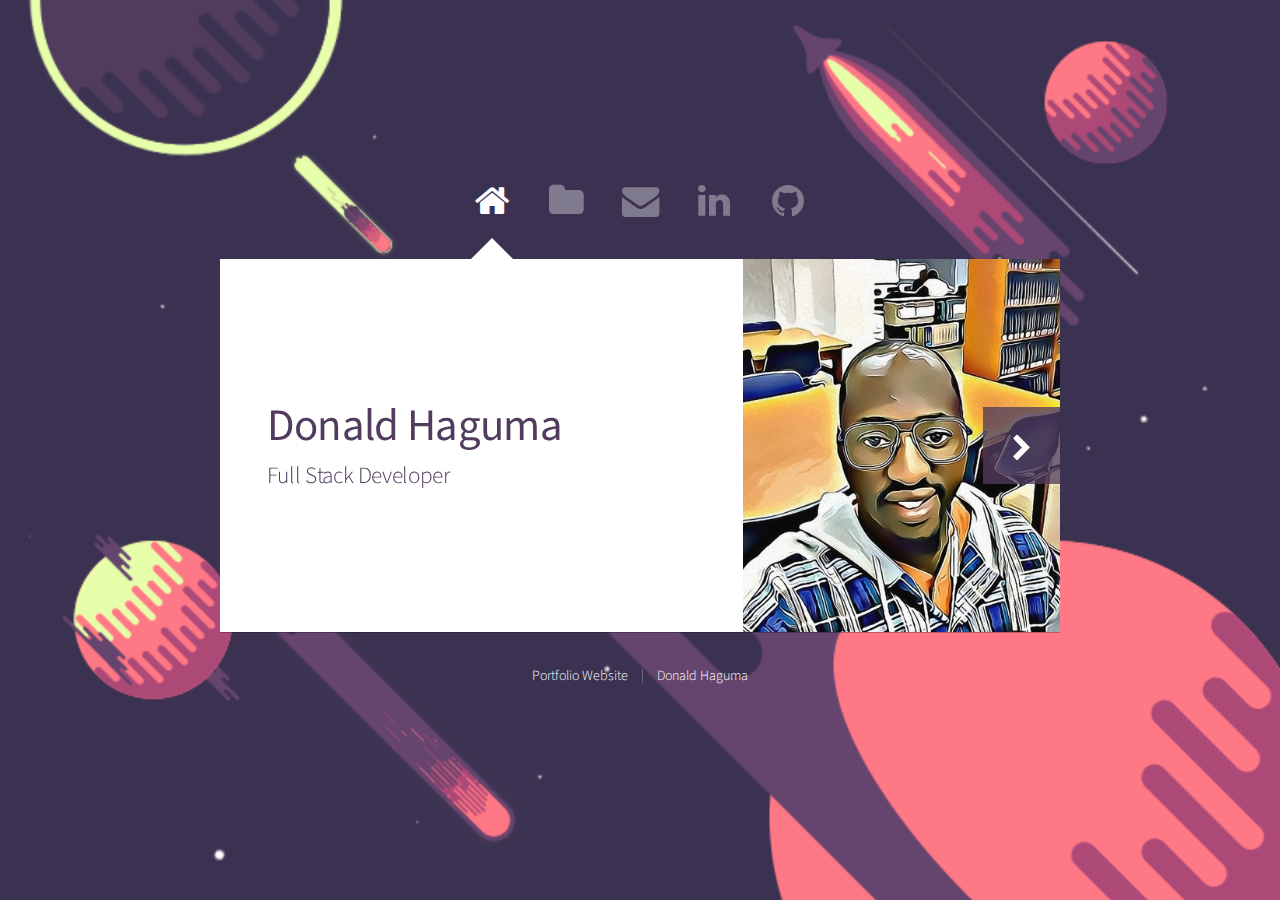
<file: hagthedon/index.html>
<!DOCTYPE HTML>
<html>
	<head>
		<title>Portfolio - Donald Haguma</title>
		<meta charset="utf-8" />

		<link rel="apple-touch-icon" sizes="57x57" href="images/favicons/apple-icon-57x57.png">
		<link rel="apple-touch-icon" sizes="60x60" href="images/favicons/apple-icon-60x60.png">
		<link rel="apple-touch-icon" sizes="72x72" href="images/favicons/apple-icon-72x72.png">
		<link rel="apple-touch-icon" sizes="76x76" href="images/favicons/apple-icon-76x76.png">
		<link rel="apple-touch-icon" sizes="114x114" href="images/favicons/apple-icon-114x114.png">
		<link rel="apple-touch-icon" sizes="120x120" href="images/favicons/apple-icon-120x120.png">
		<link rel="apple-touch-icon" sizes="144x144" href="images/favicons/apple-icon-144x144.png">
		<link rel="apple-touch-icon" sizes="152x152" href="images/favicons/apple-icon-152x152.png">
		<link rel="apple-touch-icon" sizes="180x180" href="images/favicons/apple-icon-180x180.png">
		<link rel="icon" type="image/png" sizes="192x192"  href="images/favicons/android-icon-192x192.png">
		<link rel="icon" type="image/png" sizes="32x32" href="images/favicons/favicon-32x32.png">
		<link rel="icon" type="image/png" sizes="96x96" href="images/favicons/favicon-96x96.png">
		<link rel="icon" type="image/png" sizes="16x16" href="images/favicons/favicon-16x16.png">
		<link rel="manifest" href="/manifest.json">
		<meta name="msapplication-TileColor" content="#ffffff">
		<meta name="msapplication-TileImage" content="images/favicons/ms-icon-144x144.png">
		<meta name="theme-color" content="#ffffff">

		<meta name="viewport" content="width=device-width, initial-scale=1, user-scalable=no" />
		<link rel="stylesheet" href="assets/css/main.css" />
		<noscript><link rel="stylesheet" href="assets/css/noscript.css" /></noscript>
	</head>
	<body class="is-preload">

		<!-- Wrapper-->
			<div id="wrapper">

				<!-- Nav -->
					<nav id="nav">
						<a href="#" class="icon fa-home"><span>Home</span></a>
						<a href="#work" class="icon fa-folder"><span>Work</span></a>
						<a href="#contact" class="icon fa-envelope"><span>Contact</span></a>
						<a href="https://www.linkedin.com/in/hagthedon/" class="icon fa-linkedin" target="_blank"><span>LinkedIn</span></a>
						<a href="https://github.com/HagTheDon" class="icon fa-github" target="_blank"><span>GitHub</span></a>
					</nav>

				<!-- Main -->
					<div id="main">

						<!-- Me -->
							<article id="home" class="panel intro">
								<header>
									<h1>Donald Haguma</h1>
									<p>Full Stack Developer</p>
								</header>
								<a href="#work" class="jumplink pic">
									<span class="arrow icon fa-chevron-right"><span>See my work</span></span>
									<img src="images/cartonized.png" alt="" />
								</a>
							</article>

						<!-- Work -->
							<article id="work" class="panel">
								<header>
									<h2>My Works</h2>
								</header>
								<p>
									Pleasure in the job puts perfection in the work. Quality is not an act, it is a habit. 
								</p>
								<section>
									<div class="row">
										<div class="col-4 col-6-medium col-12-small">
											<a href="https://smart-brain.hagthedon.com" class="image fit" target="_blank"><img src="images/smart-brain.png" alt=""></a>
										</div>
										<div class="col-4 col-6-medium col-12-small">
											<a href="https://robofriends.hagthedon.com" class="image fit" target="_blank"><img src="images/robofriends.png" alt=""></a>
										</div>
										<div class="col-4 col-6-medium col-12-small">
											<a href="https://www.wazigrouplimited.com" class="image fit" target="_blank"><img src="images/wazigroup.png" alt=""></a>
										</div>
										<div class="col-4 col-6-medium col-12-small">
											<a href="https://lobased.com" class="image fit" target="_blank"><img src="images/lobased.png" alt=""></a>
										</div>
										<div class="col-4 col-6-medium col-12-small">
											<a href="https://hitmash.com" class="image fit" target="_blank"><img src="images/hitmash.jpg" alt=""></a>
										</div>
										<div class="col-4 col-6-medium col-12-small">
											<a href="http://sigma.ug" class="image fit" target="_blank"><img src="images/sigma.png" alt=""></a>
										</div>
										<div class="col-4 col-6-medium col-12-small">
											<a href="https://snake.hagthedon.com" class="image fit" target="_blank"><img src="images/snake.png" alt=""></a>
										</div>
									</div>
								</section>
							</article>

						<!-- Contact -->
							<article id="contact" class="panel">
								<header>
									<h2>Contact Me</h2>
								</header>
								<form action="#" method="post">
									<div>
										<div class="row">
											<div class="col-6 col-12-medium">
												<input type="text" name="name" placeholder="Name" />
											</div>
											<div class="col-6 col-12-medium">
												<input type="text" name="email" placeholder="Email" />
											</div>
											<div class="col-12">
												<input type="text" name="subject" placeholder="Subject" />
											</div>
											<div class="col-12">
												<textarea name="message" placeholder="Message" rows="6"></textarea>
											</div>
											<div class="col-12">
												<input type="submit" value="Send Message" />
											</div>
										</div>
									</div>
								</form>
							</article>

					</div>

				<!-- Footer -->
					<div id="footer">
						<ul class="copyright">
							<li>Portfolio Website</li><li>Donald Haguma</li>
						</ul>
					</div>

			</div>

		<!-- Scripts -->
			<script src="assets/js/jquery.min.js"></script>
			<script src="assets/js/browser.min.js"></script>
			<script src="assets/js/breakpoints.min.js"></script>
			<script src="assets/js/util.js"></script>
			<script src="assets/js/main.js"></script>

	</body>
</html>
</file>
<file: hagthedon/assets/css/noscript.css>
/*
	Astral by HTML5 UP
	html5up.net | @ajlkn
	Free for personal and commercial use under the CCA 3.0 license (html5up.net/license)
*/

/* Wrapper */

	#wrapper {
		opacity: 1 !important;
	}

/* Nav */

	#nav a {
		opacity: 1.0;
	}

		#nav a:before, #nav a:after {
			display: none;
		}

		#nav a span {
			top: 0;
			opacity: 1.0;
		}

			#nav a span:after {
				display: none;
			}

/* Main */

	#main {
		background: none;
		box-shadow: none;
	}

		#main > .panel {
			background: #ffffff;
			margin-bottom: 2em;
		}

			#main > .panel:last-child {
				margin-bottom: 0;
			}
</file>
<file: hagthedon/assets/css/main.css>
@import url("https://fonts.googleapis.com/css?family=Source+Sans+Pro:300,400,300italic,400italic");
@import url("font-awesome.min.css");

/*
	Astral by HTML5 UP
	html5up.net | @ajlkn
	Free for personal and commercial use under the CCA 3.0 license (html5up.net/license)
*/

html, body, div, span, applet, object,
iframe, h1, h2, h3, h4, h5, h6, p, blockquote,
pre, a, abbr, acronym, address, big, cite,
code, del, dfn, em, img, ins, kbd, q, s, samp,
small, strike, strong, sub, sup, tt, var, b,
u, i, center, dl, dt, dd, ol, ul, li, fieldset,
form, label, legend, table, caption, tbody,
tfoot, thead, tr, th, td, article, aside,
canvas, details, embed, figure, figcaption,
footer, header, hgroup, menu, nav, output, ruby,
section, summary, time, mark, audio, video {
	margin: 0;
	padding: 0;
	border: 0;
	font-size: 100%;
	font: inherit;
	vertical-align: baseline;}

article, aside, details, figcaption, figure,
footer, header, hgroup, menu, nav, section {
	display: block;}

body {
	line-height: 1;
}

ol, ul {
	list-style: none;
}

blockquote, q {
	quotes: none;
}

	blockquote:before, blockquote:after, q:before, q:after {
		content: '';
		content: none;
	}

table {
	border-collapse: collapse;
	border-spacing: 0;
}

body {
	-webkit-text-size-adjust: none;
}

mark {
	background-color: transparent;
	color: inherit;
}

input::-moz-focus-inner {
	border: 0;
	padding: 0;
}

input, select, textarea {
	-moz-appearance: none;
	-webkit-appearance: none;
	-ms-appearance: none;
	appearance: none;
}

/* Row */

	.row {
		display: flex;
		flex-wrap: wrap;
		box-sizing: border-box;
		align-items: stretch;
	}

		.row > * {
			box-sizing: border-box;
		}

		.row.gtr-uniform > * > :last-child {
			margin-bottom: 0;
		}

		.row.aln-left {
			justify-content: flex-start;
		}

		.row.aln-center {
			justify-content: center;
		}

		.row.aln-right {
			justify-content: flex-end;
		}

		.row.aln-top {
			align-items: flex-start;
		}

		.row.aln-middle {
			align-items: center;
		}

		.row.aln-bottom {
			align-items: flex-end;
		}

		.row > .imp {
			order: -1;
		}

		.row > .col-1 {
			width: 8.3333333333%;
		}

		.row > .off-1 {
			margin-left: 8.3333333333%;
		}

		.row > .col-2 {
			width: 16.6666666667%;
		}

		.row > .off-2 {
			margin-left: 16.6666666667%;
		}

		.row > .col-3 {
			width: 25%;
		}

		.row > .off-3 {
			margin-left: 25%;
		}

		.row > .col-4 {
			width: 33.3333333333%;
		}

		.row > .off-4 {
			margin-left: 33.3333333333%;
		}

		.row > .col-5 {
			width: 41.6666666667%;
		}

		.row > .off-5 {
			margin-left: 41.6666666667%;
		}

		.row > .col-6 {
			width: 50%;
		}

		.row > .off-6 {
			margin-left: 50%;
		}

		.row > .col-7 {
			width: 58.3333333333%;
		}

		.row > .off-7 {
			margin-left: 58.3333333333%;
		}

		.row > .col-8 {
			width: 66.6666666667%;
		}

		.row > .off-8 {
			margin-left: 66.6666666667%;
		}

		.row > .col-9 {
			width: 75%;
		}

		.row > .off-9 {
			margin-left: 75%;
		}

		.row > .col-10 {
			width: 83.3333333333%;
		}

		.row > .off-10 {
			margin-left: 83.3333333333%;
		}

		.row > .col-11 {
			width: 91.6666666667%;
		}

		.row > .off-11 {
			margin-left: 91.6666666667%;
		}

		.row > .col-12 {
			width: 100%;
		}

		.row > .off-12 {
			margin-left: 100%;
		}

		.row.gtr-0 {
			margin-top: 0em;
			margin-left: 0em;
		}

			.row.gtr-0 > * {
				padding: 0em 0 0 0em;
			}

			.row.gtr-0.gtr-uniform {
				margin-top: 0em;
			}

				.row.gtr-0.gtr-uniform > * {
					padding-top: 0em;
				}

		.row.gtr-25 {
			margin-top: -0.3125em;
			margin-left: -0.3125em;
		}

			.row.gtr-25 > * {
				padding: 0.3125em 0 0 0.3125em;
			}

			.row.gtr-25.gtr-uniform {
				margin-top: -0.3125em;
			}

				.row.gtr-25.gtr-uniform > * {
					padding-top: 0.3125em;
				}

		.row.gtr-50 {
			margin-top: -0.625em;
			margin-left: -0.625em;
		}

			.row.gtr-50 > * {
				padding: 0.625em 0 0 0.625em;
			}

			.row.gtr-50.gtr-uniform {
				margin-top: -0.625em;
			}

				.row.gtr-50.gtr-uniform > * {
					padding-top: 0.625em;
				}

		.row {
			margin-top: -1.25em;
			margin-left: -1.25em;
		}

			.row > * {
				padding: 1.25em 0 0 1.25em;
			}

			.row.gtr-uniform {
				margin-top: -1.25em;
			}

				.row.gtr-uniform > * {
					padding-top: 1.25em;
				}

		.row.gtr-150 {
			margin-top: -1.875em;
			margin-left: -1.875em;
		}

			.row.gtr-150 > * {
				padding: 1.875em 0 0 1.875em;
			}

			.row.gtr-150.gtr-uniform {
				margin-top: -1.875em;
			}

				.row.gtr-150.gtr-uniform > * {
					padding-top: 1.875em;
				}

		.row.gtr-200 {
			margin-top: -2.5em;
			margin-left: -2.5em;
		}

			.row.gtr-200 > * {
				padding: 2.5em 0 0 2.5em;
			}

			.row.gtr-200.gtr-uniform {
				margin-top: -2.5em;
			}

				.row.gtr-200.gtr-uniform > * {
					padding-top: 2.5em;
				}

		@media screen and (max-width: 1680px) {

			.row {
				display: flex;
				flex-wrap: wrap;
				box-sizing: border-box;
				align-items: stretch;
			}

				.row > * {
					box-sizing: border-box;
				}

				.row.gtr-uniform > * > :last-child {
					margin-bottom: 0;
				}

				.row.aln-left {
					justify-content: flex-start;
				}

				.row.aln-center {
					justify-content: center;
				}

				.row.aln-right {
					justify-content: flex-end;
				}

				.row.aln-top {
					align-items: flex-start;
				}

				.row.aln-middle {
					align-items: center;
				}

				.row.aln-bottom {
					align-items: flex-end;
				}

				.row > .imp-xlarge {
					order: -1;
				}

				.row > .col-1-xlarge {
					width: 8.3333333333%;
				}

				.row > .off-1-xlarge {
					margin-left: 8.3333333333%;
				}

				.row > .col-2-xlarge {
					width: 16.6666666667%;
				}

				.row > .off-2-xlarge {
					margin-left: 16.6666666667%;
				}

				.row > .col-3-xlarge {
					width: 25%;
				}

				.row > .off-3-xlarge {
					margin-left: 25%;
				}

				.row > .col-4-xlarge {
					width: 33.3333333333%;
				}

				.row > .off-4-xlarge {
					margin-left: 33.3333333333%;
				}

				.row > .col-5-xlarge {
					width: 41.6666666667%;
				}

				.row > .off-5-xlarge {
					margin-left: 41.6666666667%;
				}

				.row > .col-6-xlarge {
					width: 50%;
				}

				.row > .off-6-xlarge {
					margin-left: 50%;
				}

				.row > .col-7-xlarge {
					width: 58.3333333333%;
				}

				.row > .off-7-xlarge {
					margin-left: 58.3333333333%;
				}

				.row > .col-8-xlarge {
					width: 66.6666666667%;
				}

				.row > .off-8-xlarge {
					margin-left: 66.6666666667%;
				}

				.row > .col-9-xlarge {
					width: 75%;
				}

				.row > .off-9-xlarge {
					margin-left: 75%;
				}

				.row > .col-10-xlarge {
					width: 83.3333333333%;
				}

				.row > .off-10-xlarge {
					margin-left: 83.3333333333%;
				}

				.row > .col-11-xlarge {
					width: 91.6666666667%;
				}

				.row > .off-11-xlarge {
					margin-left: 91.6666666667%;
				}

				.row > .col-12-xlarge {
					width: 100%;
				}

				.row > .off-12-xlarge {
					margin-left: 100%;
				}

				.row.gtr-0 {
					margin-top: 0em;
					margin-left: 0em;
				}

					.row.gtr-0 > * {
						padding: 0em 0 0 0em;
					}

					.row.gtr-0.gtr-uniform {
						margin-top: 0em;
					}

						.row.gtr-0.gtr-uniform > * {
							padding-top: 0em;
						}

				.row.gtr-25 {
					margin-top: -0.3125em;
					margin-left: -0.3125em;
				}

					.row.gtr-25 > * {
						padding: 0.3125em 0 0 0.3125em;
					}

					.row.gtr-25.gtr-uniform {
						margin-top: -0.3125em;
					}

						.row.gtr-25.gtr-uniform > * {
							padding-top: 0.3125em;
						}

				.row.gtr-50 {
					margin-top: -0.625em;
					margin-left: -0.625em;
				}

					.row.gtr-50 > * {
						padding: 0.625em 0 0 0.625em;
					}

					.row.gtr-50.gtr-uniform {
						margin-top: -0.625em;
					}

						.row.gtr-50.gtr-uniform > * {
							padding-top: 0.625em;
						}

				.row {
					margin-top: -1.25em;
					margin-left: -1.25em;
				}

					.row > * {
						padding: 1.25em 0 0 1.25em;
					}

					.row.gtr-uniform {
						margin-top: -1.25em;
					}

						.row.gtr-uniform > * {
							padding-top: 1.25em;
						}

				.row.gtr-150 {
					margin-top: -1.875em;
					margin-left: -1.875em;
				}

					.row.gtr-150 > * {
						padding: 1.875em 0 0 1.875em;
					}

					.row.gtr-150.gtr-uniform {
						margin-top: -1.875em;
					}

						.row.gtr-150.gtr-uniform > * {
							padding-top: 1.875em;
						}

				.row.gtr-200 {
					margin-top: -2.5em;
					margin-left: -2.5em;
				}

					.row.gtr-200 > * {
						padding: 2.5em 0 0 2.5em;
					}

					.row.gtr-200.gtr-uniform {
						margin-top: -2.5em;
					}

						.row.gtr-200.gtr-uniform > * {
							padding-top: 2.5em;
						}

		}

		@media screen and (max-width: 1280px) {

			.row {
				display: flex;
				flex-wrap: wrap;
				box-sizing: border-box;
				align-items: stretch;
			}

				.row > * {
					box-sizing: border-box;
				}

				.row.gtr-uniform > * > :last-child {
					margin-bottom: 0;
				}

				.row.aln-left {
					justify-content: flex-start;
				}

				.row.aln-center {
					justify-content: center;
				}

				.row.aln-right {
					justify-content: flex-end;
				}

				.row.aln-top {
					align-items: flex-start;
				}

				.row.aln-middle {
					align-items: center;
				}

				.row.aln-bottom {
					align-items: flex-end;
				}

				.row > .imp-large {
					order: -1;
				}

				.row > .col-1-large {
					width: 8.3333333333%;
				}

				.row > .off-1-large {
					margin-left: 8.3333333333%;
				}

				.row > .col-2-large {
					width: 16.6666666667%;
				}

				.row > .off-2-large {
					margin-left: 16.6666666667%;
				}

				.row > .col-3-large {
					width: 25%;
				}

				.row > .off-3-large {
					margin-left: 25%;
				}

				.row > .col-4-large {
					width: 33.3333333333%;
				}

				.row > .off-4-large {
					margin-left: 33.3333333333%;
				}

				.row > .col-5-large {
					width: 41.6666666667%;
				}

				.row > .off-5-large {
					margin-left: 41.6666666667%;
				}

				.row > .col-6-large {
					width: 50%;
				}

				.row > .off-6-large {
					margin-left: 50%;
				}

				.row > .col-7-large {
					width: 58.3333333333%;
				}

				.row > .off-7-large {
					margin-left: 58.3333333333%;
				}

				.row > .col-8-large {
					width: 66.6666666667%;
				}

				.row > .off-8-large {
					margin-left: 66.6666666667%;
				}

				.row > .col-9-large {
					width: 75%;
				}

				.row > .off-9-large {
					margin-left: 75%;
				}

				.row > .col-10-large {
					width: 83.3333333333%;
				}

				.row > .off-10-large {
					margin-left: 83.3333333333%;
				}

				.row > .col-11-large {
					width: 91.6666666667%;
				}

				.row > .off-11-large {
					margin-left: 91.6666666667%;
				}

				.row > .col-12-large {
					width: 100%;
				}

				.row > .off-12-large {
					margin-left: 100%;
				}

				.row.gtr-0 {
					margin-top: 0em;
					margin-left: 0em;
				}

					.row.gtr-0 > * {
						padding: 0em 0 0 0em;
					}

					.row.gtr-0.gtr-uniform {
						margin-top: 0em;
					}

						.row.gtr-0.gtr-uniform > * {
							padding-top: 0em;
						}

				.row.gtr-25 {
					margin-top: -0.3125em;
					margin-left: -0.3125em;
				}

					.row.gtr-25 > * {
						padding: 0.3125em 0 0 0.3125em;
					}

					.row.gtr-25.gtr-uniform {
						margin-top: -0.3125em;
					}

						.row.gtr-25.gtr-uniform > * {
							padding-top: 0.3125em;
						}

				.row.gtr-50 {
					margin-top: -0.625em;
					margin-left: -0.625em;
				}

					.row.gtr-50 > * {
						padding: 0.625em 0 0 0.625em;
					}

					.row.gtr-50.gtr-uniform {
						margin-top: -0.625em;
					}

						.row.gtr-50.gtr-uniform > * {
							padding-top: 0.625em;
						}

				.row {
					margin-top: -1.25em;
					margin-left: -1.25em;
				}

					.row > * {
						padding: 1.25em 0 0 1.25em;
					}

					.row.gtr-uniform {
						margin-top: -1.25em;
					}

						.row.gtr-uniform > * {
							padding-top: 1.25em;
						}

				.row.gtr-150 {
					margin-top: -1.875em;
					margin-left: -1.875em;
				}

					.row.gtr-150 > * {
						padding: 1.875em 0 0 1.875em;
					}

					.row.gtr-150.gtr-uniform {
						margin-top: -1.875em;
					}

						.row.gtr-150.gtr-uniform > * {
							padding-top: 1.875em;
						}

				.row.gtr-200 {
					margin-top: -2.5em;
					margin-left: -2.5em;
				}

					.row.gtr-200 > * {
						padding: 2.5em 0 0 2.5em;
					}

					.row.gtr-200.gtr-uniform {
						margin-top: -2.5em;
					}

						.row.gtr-200.gtr-uniform > * {
							padding-top: 2.5em;
						}

		}

		@media screen and (max-width: 980px) {

			.row {
				display: flex;
				flex-wrap: wrap;
				box-sizing: border-box;
				align-items: stretch;
			}

				.row > * {
					box-sizing: border-box;
				}

				.row.gtr-uniform > * > :last-child {
					margin-bottom: 0;
				}

				.row.aln-left {
					justify-content: flex-start;
				}

				.row.aln-center {
					justify-content: center;
				}

				.row.aln-right {
					justify-content: flex-end;
				}

				.row.aln-top {
					align-items: flex-start;
				}

				.row.aln-middle {
					align-items: center;
				}

				.row.aln-bottom {
					align-items: flex-end;
				}

				.row > .imp-medium {
					order: -1;
				}

				.row > .col-1-medium {
					width: 8.3333333333%;
				}

				.row > .off-1-medium {
					margin-left: 8.3333333333%;
				}

				.row > .col-2-medium {
					width: 16.6666666667%;
				}

				.row > .off-2-medium {
					margin-left: 16.6666666667%;
				}

				.row > .col-3-medium {
					width: 25%;
				}

				.row > .off-3-medium {
					margin-left: 25%;
				}

				.row > .col-4-medium {
					width: 33.3333333333%;
				}

				.row > .off-4-medium {
					margin-left: 33.3333333333%;
				}

				.row > .col-5-medium {
					width: 41.6666666667%;
				}

				.row > .off-5-medium {
					margin-left: 41.6666666667%;
				}

				.row > .col-6-medium {
					width: 50%;
				}

				.row > .off-6-medium {
					margin-left: 50%;
				}

				.row > .col-7-medium {
					width: 58.3333333333%;
				}

				.row > .off-7-medium {
					margin-left: 58.3333333333%;
				}

				.row > .col-8-medium {
					width: 66.6666666667%;
				}

				.row > .off-8-medium {
					margin-left: 66.6666666667%;
				}

				.row > .col-9-medium {
					width: 75%;
				}

				.row > .off-9-medium {
					margin-left: 75%;
				}

				.row > .col-10-medium {
					width: 83.3333333333%;
				}

				.row > .off-10-medium {
					margin-left: 83.3333333333%;
				}

				.row > .col-11-medium {
					width: 91.6666666667%;
				}

				.row > .off-11-medium {
					margin-left: 91.6666666667%;
				}

				.row > .col-12-medium {
					width: 100%;
				}

				.row > .off-12-medium {
					margin-left: 100%;
				}

				.row.gtr-0 {
					margin-top: 0em;
					margin-left: 0em;
				}

					.row.gtr-0 > * {
						padding: 0em 0 0 0em;
					}

					.row.gtr-0.gtr-uniform {
						margin-top: 0em;
					}

						.row.gtr-0.gtr-uniform > * {
							padding-top: 0em;
						}

				.row.gtr-25 {
					margin-top: -0.3125em;
					margin-left: -0.3125em;
				}

					.row.gtr-25 > * {
						padding: 0.3125em 0 0 0.3125em;
					}

					.row.gtr-25.gtr-uniform {
						margin-top: -0.3125em;
					}

						.row.gtr-25.gtr-uniform > * {
							padding-top: 0.3125em;
						}

				.row.gtr-50 {
					margin-top: -0.625em;
					margin-left: -0.625em;
				}

					.row.gtr-50 > * {
						padding: 0.625em 0 0 0.625em;
					}

					.row.gtr-50.gtr-uniform {
						margin-top: -0.625em;
					}

						.row.gtr-50.gtr-uniform > * {
							padding-top: 0.625em;
						}

				.row {
					margin-top: -1.25em;
					margin-left: -1.25em;
				}

					.row > * {
						padding: 1.25em 0 0 1.25em;
					}

					.row.gtr-uniform {
						margin-top: -1.25em;
					}

						.row.gtr-uniform > * {
							padding-top: 1.25em;
						}

				.row.gtr-150 {
					margin-top: -1.875em;
					margin-left: -1.875em;
				}

					.row.gtr-150 > * {
						padding: 1.875em 0 0 1.875em;
					}

					.row.gtr-150.gtr-uniform {
						margin-top: -1.875em;
					}

						.row.gtr-150.gtr-uniform > * {
							padding-top: 1.875em;
						}

				.row.gtr-200 {
					margin-top: -2.5em;
					margin-left: -2.5em;
				}

					.row.gtr-200 > * {
						padding: 2.5em 0 0 2.5em;
					}

					.row.gtr-200.gtr-uniform {
						margin-top: -2.5em;
					}

						.row.gtr-200.gtr-uniform > * {
							padding-top: 2.5em;
						}

		}

		@media screen and (max-width: 736px) {

			.row {
				display: flex;
				flex-wrap: wrap;
				box-sizing: border-box;
				align-items: stretch;
			}

				.row > * {
					box-sizing: border-box;
				}

				.row.gtr-uniform > * > :last-child {
					margin-bottom: 0;
				}

				.row.aln-left {
					justify-content: flex-start;
				}

				.row.aln-center {
					justify-content: center;
				}

				.row.aln-right {
					justify-content: flex-end;
				}

				.row.aln-top {
					align-items: flex-start;
				}

				.row.aln-middle {
					align-items: center;
				}

				.row.aln-bottom {
					align-items: flex-end;
				}

				.row > .imp-small {
					order: -1;
				}

				.row > .col-1-small {
					width: 8.3333333333%;
				}

				.row > .off-1-small {
					margin-left: 8.3333333333%;
				}

				.row > .col-2-small {
					width: 16.6666666667%;
				}

				.row > .off-2-small {
					margin-left: 16.6666666667%;
				}

				.row > .col-3-small {
					width: 25%;
				}

				.row > .off-3-small {
					margin-left: 25%;
				}

				.row > .col-4-small {
					width: 33.3333333333%;
				}

				.row > .off-4-small {
					margin-left: 33.3333333333%;
				}

				.row > .col-5-small {
					width: 41.6666666667%;
				}

				.row > .off-5-small {
					margin-left: 41.6666666667%;
				}

				.row > .col-6-small {
					width: 50%;
				}

				.row > .off-6-small {
					margin-left: 50%;
				}

				.row > .col-7-small {
					width: 58.3333333333%;
				}

				.row > .off-7-small {
					margin-left: 58.3333333333%;
				}

				.row > .col-8-small {
					width: 66.6666666667%;
				}

				.row > .off-8-small {
					margin-left: 66.6666666667%;
				}

				.row > .col-9-small {
					width: 75%;
				}

				.row > .off-9-small {
					margin-left: 75%;
				}

				.row > .col-10-small {
					width: 83.3333333333%;
				}

				.row > .off-10-small {
					margin-left: 83.3333333333%;
				}

				.row > .col-11-small {
					width: 91.6666666667%;
				}

				.row > .off-11-small {
					margin-left: 91.6666666667%;
				}

				.row > .col-12-small {
					width: 100%;
				}

				.row > .off-12-small {
					margin-left: 100%;
				}

				.row.gtr-0 {
					margin-top: 0em;
					margin-left: 0em;
				}

					.row.gtr-0 > * {
						padding: 0em 0 0 0em;
					}

					.row.gtr-0.gtr-uniform {
						margin-top: 0em;
					}

						.row.gtr-0.gtr-uniform > * {
							padding-top: 0em;
						}

				.row.gtr-25 {
					margin-top: -0.3125em;
					margin-left: -0.3125em;
				}

					.row.gtr-25 > * {
						padding: 0.3125em 0 0 0.3125em;
					}

					.row.gtr-25.gtr-uniform {
						margin-top: -0.3125em;
					}

						.row.gtr-25.gtr-uniform > * {
							padding-top: 0.3125em;
						}

				.row.gtr-50 {
					margin-top: -0.625em;
					margin-left: -0.625em;
				}

					.row.gtr-50 > * {
						padding: 0.625em 0 0 0.625em;
					}

					.row.gtr-50.gtr-uniform {
						margin-top: -0.625em;
					}

						.row.gtr-50.gtr-uniform > * {
							padding-top: 0.625em;
						}

				.row {
					margin-top: -1.25em;
					margin-left: -1.25em;
				}

					.row > * {
						padding: 1.25em 0 0 1.25em;
					}

					.row.gtr-uniform {
						margin-top: -1.25em;
					}

						.row.gtr-uniform > * {
							padding-top: 1.25em;
						}

				.row.gtr-150 {
					margin-top: -1.875em;
					margin-left: -1.875em;
				}

					.row.gtr-150 > * {
						padding: 1.875em 0 0 1.875em;
					}

					.row.gtr-150.gtr-uniform {
						margin-top: -1.875em;
					}

						.row.gtr-150.gtr-uniform > * {
							padding-top: 1.875em;
						}

				.row.gtr-200 {
					margin-top: -2.5em;
					margin-left: -2.5em;
				}

					.row.gtr-200 > * {
						padding: 2.5em 0 0 2.5em;
					}

					.row.gtr-200.gtr-uniform {
						margin-top: -2.5em;
					}

						.row.gtr-200.gtr-uniform > * {
							padding-top: 2.5em;
						}

		}

/* Basic */

	html {
		box-sizing: border-box;
	}

	*, *:before, *:after {
		box-sizing: inherit;
	}

	body {
		 	background-image:url('images/looping-space.gif');
		    background-size:100%;
		    background-repeat: repeat-y;
		    background-attachment: fixed;
		    height:100%;
		    width:100%;
	}

		body.is-preload *, body.is-preload *:before, body.is-preload *:after {
			-moz-animation: none !important;
			-webkit-animation: none !important;
			-ms-animation: none !important;
			animation: none !important;
			-moz-transition: none !important;
			-webkit-transition: none !important;
			-ms-transition: none !important;
			transition: none !important;
		}

	body, input, textarea, select {
		font-family: 'Source Sans Pro', sans-serif;
		font-weight: 300;
		color: #777777;
		font-size: 20pt;
		line-height: 1.75em;
	}

		@media screen and (max-width: 1680px) {

			body, input, textarea, select {
				font-size: 15pt;
			}

		}

		@media screen and (max-width: 1280px) {

			body, input, textarea, select {
				font-size: 14pt;
			}

		}

		@media screen and (max-width: 736px) {

			body, input, textarea, select {
				font-size: 12pt;
			}

		}

		@media screen and (max-width: 360px) {

			body, input, textarea, select {
				font-size: 11pt;
			}

		}

	strong, b, h1, h2, h3, h4, h5, h6 {
		font-weight: 400;
		color: #513c5d;
	}

	h1 {
		font-size: 2.4em;
		letter-spacing: -0.015em;
	}

	h2 {
		font-size: 1.8em;
		letter-spacing: -0.015em;
	}

	h3, h4, h5, h6 {
		font-size: 1.25em;
		letter-spacing: -0.015em;
	}

	@media screen and (max-width: 736px) {

		h1 {
			font-size: 1.75em;
		}

		h2 {
			font-size: 1.375em;
		}

		h3, h4, h5, h6 {
			font-size: 1em;
		}

	}

	blockquote {
		border-left: solid 0.5em #ddd;
		padding: 1em 0 1em 2em;
		font-style: italic;
	}

	em, i {
		font-style: italic;
	}

	hr {
		border: 0;
		border-top: solid 1px #ddd;
		padding: 1.5em 0 0 0;
		margin: 1.75em 0 0 0;
	}

	sub {
		position: relative;
		top: 0.5em;
		font-size: 0.8em;
	}

	sup {
		position: relative;
		top: -0.5em;
		font-size: 0.8em;
	}

	br.clear {
		clear: both;
	}

	p, ul, ol, dl, table, blockquote, form {
		margin-bottom: 2em;
	}

/* Table */

	table {
		width: 100%;
	}

		table.default tbody tr {
			border-bottom: solid 1px #f4f4f4;
		}

		table.default td {
			padding: 0.5em 1em 0.5em 1em;
		}

		table.default th {
			text-align: left;
			font-weight: 400;
			padding: 0.5em 1em 0.5em 1em;
		}

		table.default thead {
			border-bottom: solid 2px #f4f4f4;
		}

/* Form */

	form label {
		display: block;
		font-weight: 400;
		color: #363636;
		margin: 0 0 1em 0;
	}

	form input[type="text"],
	form input[type="email"],
	form input[type="password"],
	form select,
	form textarea {
		-webkit-appearance: none;
		border: 0;
		background: #f4f4f4;
		padding: 0.75em;
		width: 100%;
		-moz-transition: background-color .25s ease-in-out;
		-webkit-transition: background-color .25s ease-in-out;
		-ms-transition: background-color .25s ease-in-out;
		transition: background-color .25s ease-in-out;
	}

		form input[type="text"]:focus,
		form input[type="email"]:focus,
		form input[type="password"]:focus,
		form select:focus,
		form textarea:focus {
			background: #f8f8f8;
		}

	form input[type="text"],
	form input[type="email"],
	form input[type="password"],
	form select {
		line-height: 1.35em;
	}

	form ::-webkit-input-placeholder {
		color: #999;
	}

	form :-moz-placeholder {
		color: #999;
	}

	form ::-moz-placeholder {
		color: #999;
	}

	form :-ms-input-placeholder {
		color: #999;
	}

/* Section/Article */

	section, article {
		margin-bottom: 3em;
	}

		section > :last-child, section:last-child, article > :last-child, article:last-child {
			margin-bottom: 0;
		}

	header {
		margin: 0 0 1.5em 0;
	}

		header > p {
			margin: 0.5em 0 0 0;
			color: #513c5d;
		}

		@media screen and (max-width: 736px) {

			header {
				margin: 0 0 1em 0;
			}

		}

/* Image */

	.image {
		display: inline-block;
	}

		.image img {
			display: block;
			width: 100%;
		}

		.image.fit {
			display: block;
			width: 100%;
		}

		.image.featured {
			display: block;
			width: 100%;
			margin: 0 0 2em 0;
		}

		.image.left {
			float: left;
			margin: 0 2em 2em 0;
		}

		.image.centered {
			display: block;
			margin: 0 0 2em 0;
		}

			.image.centered img {
				margin: 0 auto;
				width: auto;
			}

/* Button */

	input[type="button"],
	input[type="submit"],
	input[type="reset"],
	button,
	.button {
		-moz-transition: background-color .25s ease-in-out;
		-webkit-transition: background-color .25s ease-in-out;
		-ms-transition: background-color .25s ease-in-out;
		transition: background-color .25s ease-in-out;
		-webkit-appearance: none;
		display: inline-block;
		background-color: #222222;
		color: #ffffff;
		border: 0;
		cursor: pointer;
		outline: 0;
		padding: 0.7em 1.5em 0.7em 1.5em;
	}

		input[type="button"]:hover,
		input[type="submit"]:hover,
		input[type="reset"]:hover,
		button:hover,
		.button:hover {
			background-color: #333333;
		}

		input[type="button"]:active,
		input[type="submit"]:active,
		input[type="reset"]:active,
		button:active,
		.button:active {
			background-color: #444444;
		}

		input[type="button"].alt,
		input[type="submit"].alt,
		input[type="reset"].alt,
		button.alt,
		.button.alt {
			background-color: #777777;
		}

			input[type="button"].alt:hover,
			input[type="submit"].alt:hover,
			input[type="reset"].alt:hover,
			button.alt:hover,
			.button.alt:hover {
				background-color: #888888;
			}

			input[type="button"].alt:active,
			input[type="submit"].alt:active,
			input[type="reset"].alt:active,
			button.alt:active,
			.button.alt:active {
				background-color: #999999;
			}

		input[type="button"].small,
		input[type="submit"].small,
		input[type="reset"].small,
		button.small,
		.button.small {
			font-size: 0.75em;
		}

		input[type="button"].large,
		input[type="submit"].large,
		input[type="reset"].large,
		button.large,
		.button.large {
			font-size: 1.25em;
			padding: 0.5em 1.25em 0.5em 1.25em;
		}

		input[type="button"].xlarge,
		input[type="submit"].xlarge,
		input[type="reset"].xlarge,
		button.xlarge,
		.button.xlarge {
			font-size: 1.5em;
			padding: 0.5em 1.25em 0.5em 1.25em;
		}

		@media screen and (max-width: 736px) {

			input[type="button"],
			input[type="submit"],
			input[type="reset"],
			button,
			.button {
				width: 100%;
			}

		}

/* List */

	ul {
		list-style: disc;
		padding-left: 1em;
	}

		ul li {
			padding-left: 0.5em;
		}

	ol {
		list-style: decimal;
		padding-left: 1.25em;
	}

		ol li {
			padding-left: 0.25em;
		}

/* Actions */

	ul.actions {
		list-style: none;
		padding-left: 0;
	}

		ul.actions li {
			display: inline-block;
			padding-left: 0;
			margin: 0 0 0 0.5em;
		}

			ul.actions li:first-child {
				margin-left: 0;
			}

		@media screen and (max-width: 736px) {

			ul.actions li {
				display: block;
				margin: 0.75em 0 0 0;
			}

				ul.actions li:first-child {
					margin-top: 0;
				}

		}

/* Icons */

	.icon {
		position: relative;
		text-decoration: none;
	}

		.icon:before {
			-moz-osx-font-smoothing: grayscale;
			-webkit-font-smoothing: antialiased;
			font-family: FontAwesome;
			font-style: normal;
			font-weight: normal;
			text-transform: none !important;
		}

		.icon > .label {
			display: none;
		}

/* Nav */

	#nav {
		text-align: center;
		height: 4.25em;
		cursor: default;
	}

		#nav a {
			position: relative;
			display: inline-block;
			color: #ffffff;
			width: 1em;
			height: 1em;
			line-height: 0.9em;
			font-size: 2.5em;
			margin: 0 0.25em 0 0.25em;
			opacity: 0.35;
			outline: 0;
			-moz-transition: opacity .25s ease-in-out;
			-webkit-transition: opacity .25s ease-in-out;
			-ms-transition: opacity .25s ease-in-out;
			transition: opacity .25s ease-in-out;
		}

			#nav a.icon:before {
				padding-right: 0;
			}

			#nav a:before {
				font-size: 0.8em;
			}

			#nav a:after {
				content: '';
				display: block;
				position: absolute;
				left: 50%;
				bottom: -0.75em;
				margin-left: -0.5em;
				border-bottom: solid 0em #ffffff;
				border-left: solid 0.5em transparent;
				border-right: solid 0.5em transparent;
				-moz-transition: border-bottom-width .25s ease-in-out;
				-webkit-transition: border-bottom-width .25s ease-in-out;
				-ms-transition: border-bottom-width .25s ease-in-out;
				transition: border-bottom-width .25s ease-in-out;
			}

			#nav a span {
				display: block;
				position: absolute;
				background: #222222;
				color: #ffffff;
				top: -2.75em;
				font-size: 0.3em;
				height: 2.25em;
				line-height: 2.25em;
				left: 50%;
				opacity: 0;
				-moz-transition: opacity .25s ease-in-out;
				-webkit-transition: opacity .25s ease-in-out;
				-ms-transition: opacity .25s ease-in-out;
				transition: opacity .25s ease-in-out;
				width: 5.5em;
				margin-left: -2.75em;
			}

				#nav a span:after {
					content: '';
					display: block;
					position: absolute;
					bottom: -0.4em;
					left: 50%;
					margin-left: -0.6em;
					border-top: solid 0.6em #222222;
					border-left: solid 0.6em transparent;
					border-right: solid 0.6em transparent;
				}

			#nav a:hover {
				opacity: 1.0;
			}

				#nav a:hover span {
					opacity: 1.0;
				}

			#nav a.active {
				opacity: 1.0;
			}

				#nav a.active:after {
					border-bottom-width: 0.5em;
				}

		@media screen and (max-width: 980px) {

			#nav a span {
				display: none;
			}

		}

/* Wrapper */

	#wrapper {
		width: 45em;
		margin: 0 auto;
		min-height: 100vh;
		max-width: 100%;
		padding: 4em 0;
		display: -moz-flex;
		display: -webkit-flex;
		display: -ms-flex;
		display: flex;
		-moz-flex-direction: column;
		-webkit-flex-direction: column;
		-ms-flex-direction: column;
		flex-direction: column;
		-moz-align-items: center;
		-webkit-align-items: center;
		-ms-align-items: center;
		align-items: center;
		-moz-justify-content: center;
		-webkit-justify-content: center;
		-ms-justify-content: center;
		justify-content: center;
		-moz-transition: opacity 1s ease-in-out;
		-webkit-transition: opacity 1s ease-in-out;
		-ms-transition: opacity 1s ease-in-out;
		transition: opacity 1s ease-in-out;
	}

		body.is-preload #wrapper {
			opacity: 0;
		}

		@media screen and (max-width: 1280px) {

			#wrapper {
				padding: 3em 0;
				max-width: calc(100% - 6em);
			}

		}

		@media screen and (max-width: 980px) {

			#wrapper {
				padding: 1.5em 0;
				max-width: calc(100% - 8em);
			}

		}

		@media screen and (max-width: 736px) {

			#wrapper {
				padding: 1em 0;
				max-width: calc(100% - 2em);
			}

		}

		@media screen and (max-width: 360px) {

			#wrapper {
				padding: 1em 0;
				max-width: 100%;
			}

		}

/* Main */

	#main {
		position: relative;
		overflow: hidden;
		width: 100%;
		background: #ffffff;
		box-shadow: 0px 1px 0px 0px rgba(0, 0, 0, 0.25);
		-moz-transition: min-height 0.5s ease-in-out, max-height 0.5s ease-in-out;
		-webkit-transition: min-height 0.5s ease-in-out, max-height 0.5s ease-in-out;
		-ms-transition: min-height 0.5s ease-in-out, max-height 0.5s ease-in-out;
		transition: min-height 0.5s ease-in-out, max-height 0.5s ease-in-out;
	}

		#main > .panel {
			-moz-transition: opacity 0.25s ease-in-out;
			-webkit-transition: opacity 0.25s ease-in-out;
			-ms-transition: opacity 0.25s ease-in-out;
			transition: opacity 0.25s ease-in-out;
			margin-bottom: 0;
			position: relative;
			padding: 3.5em 2.5em 2.5em 2.5em;
			width: 100%;
		}

			#main > .panel.inactive {
				opacity: 0;
			}

			@media screen and (max-width: 736px) {

				#main > .panel {
					padding: 2em 1.5em 1.5em 1.5em;
				}

			}

			#main > .panel.intro {
				padding: 0;
				height: 20em;
				display: -moz-flex;
				display: -webkit-flex;
				display: -ms-flex;
				display: flex;
				-moz-flex-direction: row;
				-webkit-flex-direction: row;
				-ms-flex-direction: row;
				flex-direction: row;
				-moz-align-items: center;
				-webkit-align-items: center;
				-ms-align-items: center;
				align-items: center;
			}

				#main > .panel.intro .pic {
					text-decoration: none;
					position: relative;
					-moz-flex-grow: 0;
					-webkit-flex-grow: 0;
					-ms-flex-grow: 0;
					flex-grow: 0;
					-moz-flex-shrink: 0;
					-webkit-flex-shrink: 0;
					-ms-flex-shrink: 0;
					flex-shrink: 0;
					width: 17em;
					height: 100%;
				}

					#main > .panel.intro .pic:before {
						content: '';
						position: absolute;
						top: 0;
						left: 0;
						background: url("images/overlay.png");
						width: 100%;
						height: 100%;
						z-index: 1;
					}

					#main > .panel.intro .pic img {
						position: relative;
						display: block;
						position: absolute;
						top: 0;
						left: 0;
						width: 100%;
						height: 100%;
						-moz-object-fit: cover;
						-webkit-object-fit: cover;
						-ms-object-fit: cover;
						object-fit: cover;
						-moz-object-position: center;
						-webkit-object-position: center;
						-ms-object-position: center;
						object-position: center;
					}

					#main > .panel.intro .pic .arrow {
						display: block;
						position: absolute;
						right: 0;
						top: 50%;
						margin-top: -1.375em;
						width: 2.75em;
						height: 2.75em;
						background: #513c5d;
						background: rgba(81, 60, 93, 0.77);
						color: #ffffff;
						text-align: center;
						line-height: 2.75em;
						font-size: 1.5em;
						z-index: 1;
						-moz-transition: width .15s ease-in-out, padding-right .15s ease-in-out;
						-webkit-transition: width .15s ease-in-out, padding-right .15s ease-in-out;
						-ms-transition: width .15s ease-in-out, padding-right .15s ease-in-out;
						transition: width .15s ease-in-out, padding-right .15s ease-in-out;
					}

						#main > .panel.intro .pic .arrow:before {
							position: relative;
							padding-right: 0;
							top: 0.125em;
						}

						#main > .panel.intro .pic .arrow span {
							display: block;
							text-indent: -9999px;
						}

					#main > .panel.intro .pic:hover .arrow {
						width: 3em;
						padding-right: 0.25em;
					}

				#main > .panel.intro header {
					-moz-flex-grow: 1;
					-webkit-flex-grow: 1;
					-ms-flex-grow: 1;
					flex-grow: 1;
					-moz-flex-shrink: 1;
					-webkit-flex-shrink: 1;
					-ms-flex-shrink: 1;
					flex-shrink: 1;
					padding: 3.5em 2.5em;
					margin-bottom: 0;
					width: 100%;
				}

					#main > .panel.intro header h1 {
						line-height: 1.25em;
						margin-bottom: 0;
					}

					#main > .panel.intro header p {
						letter-spacing: -0.015em;
						font-size: 1.25em;
						margin: 0.25em 0 0 0;
					}

				@media screen and (max-width: 980px) {

					#main > .panel.intro {
						-moz-flex-direction: column;
						-webkit-flex-direction: column;
						-ms-flex-direction: column;
						flex-direction: column;
						height: auto;
					}

						#main > .panel.intro .pic {
							height: 25em;
							width: 100%;
						}

						#main > .panel.intro header {
							padding: 4em;
							text-align: center;
						}

				}

				@media screen and (max-width: 736px) {

					#main > .panel.intro .pic {
						height: 20em;
					}

					#main > .panel.intro header {
						padding: 2.75em 2em 2.5em 2em;
					}

						#main > .panel.intro header p {
							font-size: 1em;
							margin: 0.25em 0 0 0;
						}

				}

/* Footer */

	#footer {
		color: rgb(255, 255, 255);
		text-align: center;
		padding: 2em 0 0 0;
		font-size: 0.75em;
	}

		#footer a {
			color: #ddd;
			color: rgba(255, 255, 255, 0.65);
			-moz-transition: color .25s ease-in-out;
			-webkit-transition: color .25s ease-in-out;
			-ms-transition: color .25s ease-in-out;
			transition: color .25s ease-in-out;
		}

			#footer a:hover {
				color: white;
			}

		#footer .copyright {
			list-style: none;
			padding-left: 0;
		}

			#footer .copyright li {
				display: inline-block;
				padding-left: 1em;
				margin-left: 1em;
				border-left: solid 1px rgba(255, 255, 255, 0.25);
				line-height: 1;
			}

				#footer .copyright li:first-child {
					padding-left: 0;
					margin-left: 0;
					border-left: 0;
				}

		@media screen and (max-width: 736px) {

			#footer .copyright li {
				padding-left: 0.5em;
				margin-left: 0.5em;
			}

		}
</file>
